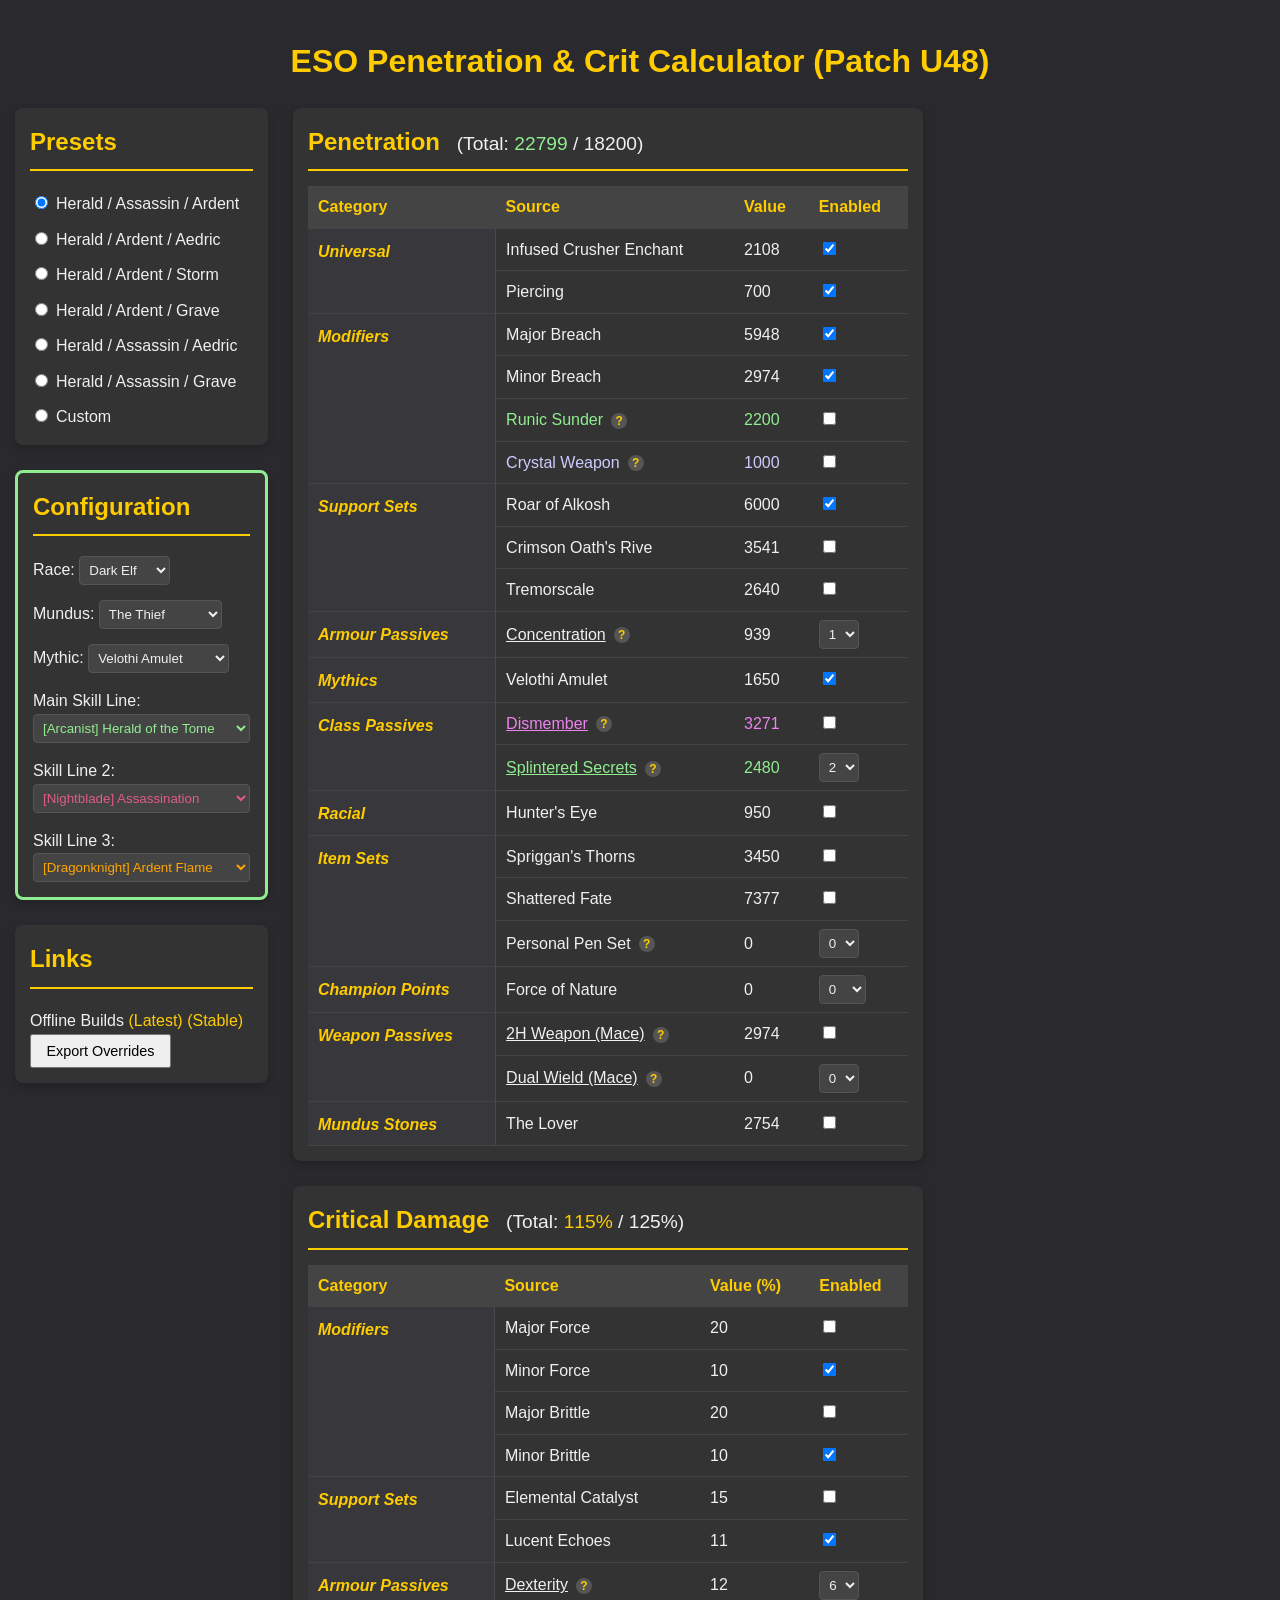
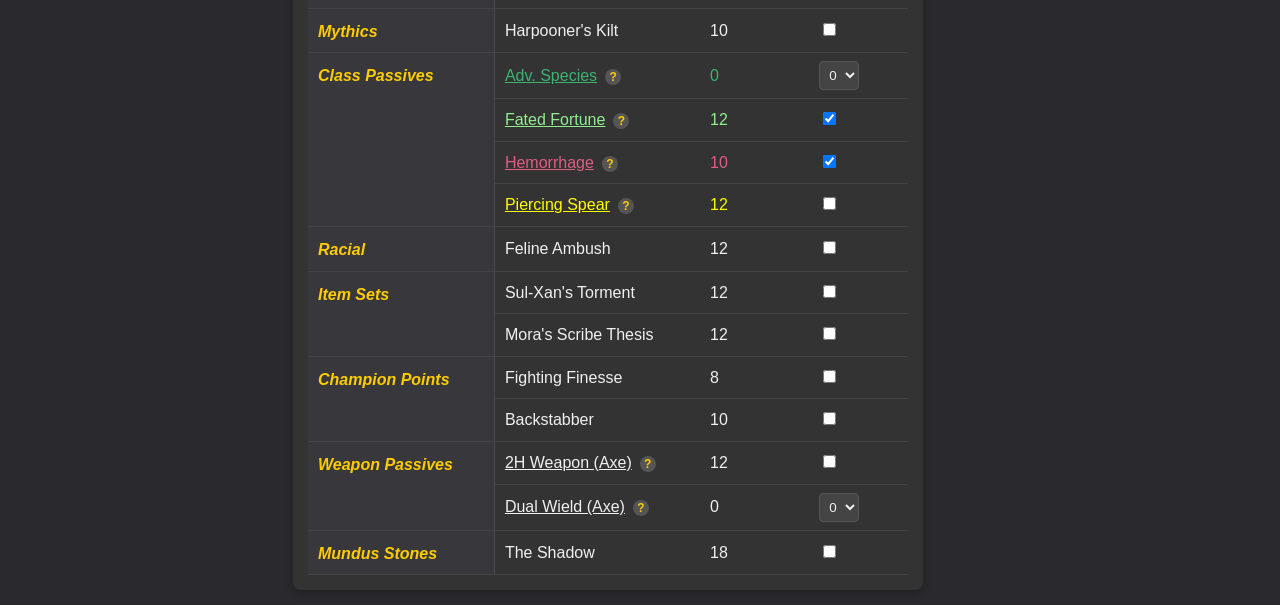
<file: index.html>
<!DOCTYPE html>
<html>
<head>
  <title>ESO Pen & Crit Damage Calculator</title>
  <link rel="stylesheet" href="style.css">
  <style>
    .header-container {
      display: flex;
      align-items: center;
    }

    #export-button {
      padding: 0.5em 1em;
      font-size: 0.9em;
      cursor: pointer;
      align-items: right;
    }
  </style>
</head>
<body>
  <div class="header-container">
    <h1>ESO Penetration & Crit Calculator <span id="patch-version"></span></h1>
  </div>

    <div class="main-content-wrapper">
    <div class="left-panel">
      <div class="presets-section">
        <h2>Presets</h2>
        <div id="presets-container">
          <!-- JS will populate this -->
        </div>
      </div>
      <div class="configuration-section" id="configuration-section">
        <h2>Configuration</h2>
        <div class="config-item">
          <label for="raceSelect">Race:</label>
          <select id="raceSelect">
            <option value="">None</option>
          </select>
        </div>
        <div class="config-item">
          <label for="mundusSelect">Mundus:</label>
          <select id="mundusSelect">
            <option value="">None</option>
          </select>
        </div>
        <div class="config-item">
          <label for="mythicSelect">Mythic:</label>
          <select id="mythicSelect">
            <option value="">None</option>
          </select>
        </div>
        <div class="config-item">
          <label for="mainSkillLineSelect">Main Skill Line:</label>
          <select id="mainSkillLineSelect">
            <option value="">None</option>
          </select>
        </div>
        <div class="config-item">
          <label for="skillLine2Select">Skill Line 2:</label>
          <select id="skillLine2Select">
            <option value="">None</option>
          </select>
        </div>
        <div class="config-item">
          <label for="skillLine3Select">Skill Line 3:</label>
          <select id="skillLine3Select">
            <option value="">None</option>
          </select>
        </div>
      </div>
      <div class="links-section">
        <h2>Links</h2>
        <div class="link-item">
          Offline Builds <a href="https://github.com/cbanker721/ESOCalculator/archive/refs/heads/mainline.zip" target="_blank">(Latest)</a>
          <a href="https://github.com/cbanker721/ESOCalculator/releases">(Stable)</a>
        </div>
        <button id="export-button" title="Copy a shareable link with your current selections to the clipboard.">Export Overrides</button>
      </div>
    </div>

    <div class="container">
      <div class="calculator-section">
        <div class="calculator-header">
          <h2>Penetration <span class="total-display">(Total: <span id="pen-total">0</span> / 18200)</span></h2>
        </div>
        <table id="penetration-table">
          <thead>
            <tr>
              <th>Category</th>
              <th>Source</th>
              <th>Value</th>
              <th>Enabled</th>
            </tr>
          </thead>
          <tbody id="penetration-tbody">
            <!-- JS will populate this -->
          </tbody>
        </table>
      </div>
  
      <div class="calculator-section">
        <div class="calculator-header">
          <h2>Critical Damage <span class="total-display">(Total: <span id="crit-total">0%</span> / 125%)</span></h2>
        </div>
        <table id="crit-damage-table">
          <thead>
            <tr>
              <th>Category</th>
              <th>Source</th>
              <th>Value (%)</th>
              <th>Enabled</th>
            </tr>
          </thead>
          <tbody id="crit-damage-tbody">
            <!-- JS will populate this -->
          </tbody>
        </table>
      </div>
    </div>
  </div>
  <script src="enums/enums.js"></script>
  <script src="enums/skills.js"></script>
  <script src="enums/sets.js"></script>
  <script src="data/gear.js"></script>
  <script src="data/skills.js"></script>
  <script src="data/race.js"></script>
  <script src="data/class.js"></script>
  <script src="data/modifiers.js"></script>
  <script src="data/mundus.js"></script>
  <script src="data/sets.js"></script>
  <script src="data/cp.js"></script>
  <script src="data/data.js"></script>
  <script src="model/preset.js"></script>
  <script src="util/serialization.js"></script>
  <script src="interface/calculator/override.js"></script>
  <script src="interface/calculator/data.js"></script>
  <script src="interface/calculator/calculator.js"></script>
</body>
</html>
</file>
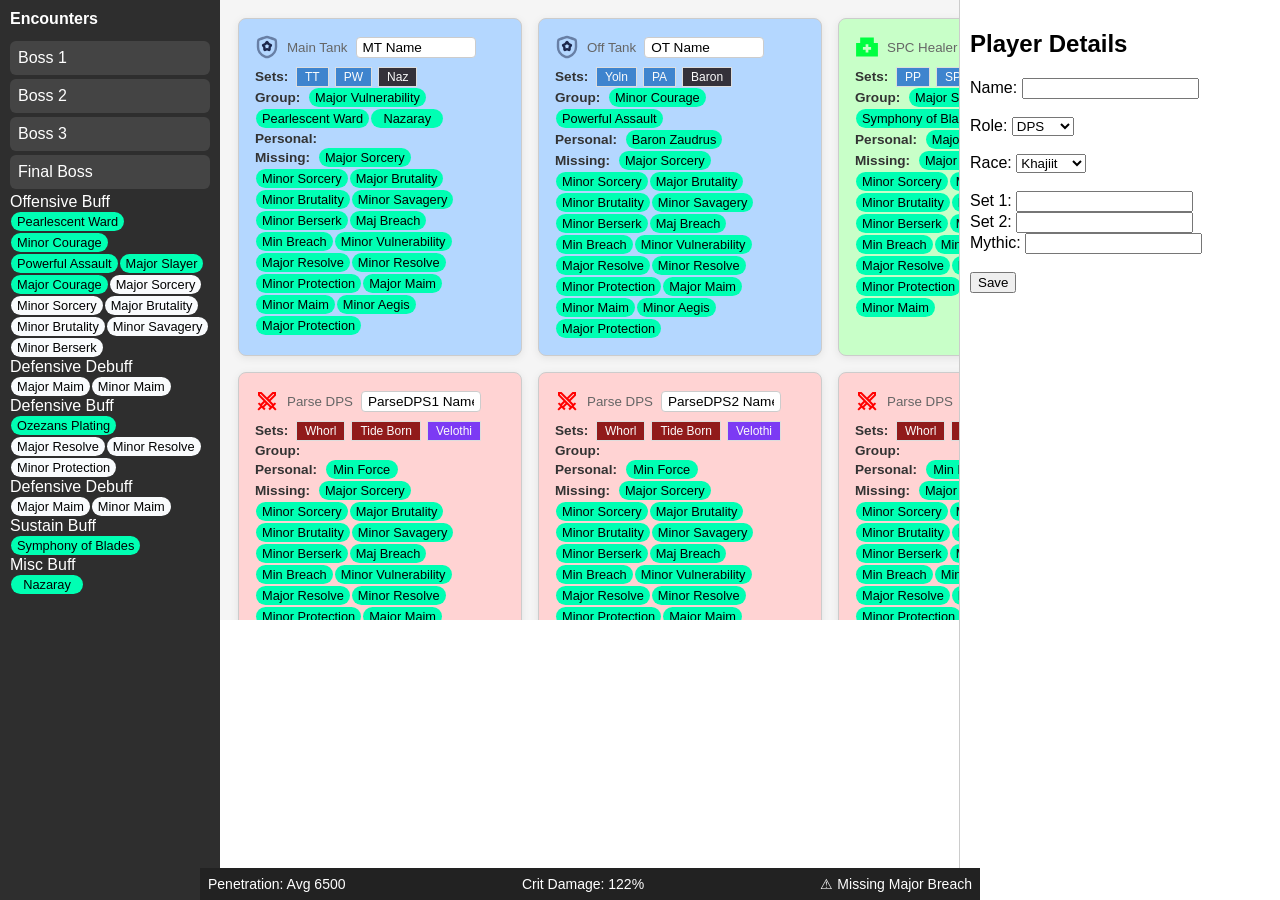
<file: roster-planner.html>
<!DOCTYPE html>
<html lang="en">
<head>
  <meta charset="UTF-8">
  <title>ESO Raid Planner</title>
  <style>
    
  </style>
</head>
<body>
  <!-- Left: encounter list -->
  <div class="left-panel">

    <!-- Encounters -->
    <div class="encounters-panel">
      <h2>Encounters</h2>
      <div class="encounter">Boss 1</div>
      <div class="encounter">Boss 2</div>
      <div class="encounter">Boss 3</div>
      <div class="encounter">Final Boss</div>
    </div>
    
    <!-- Modifiers -->
    <div class="modifier-panel" id="modifier-panel">
    </div>
  </div>


  <!-- Middle: roster grid -->
  <div class="roster" id="roster-grid">
  </div>



  <!-- Right: player detail panel -->
  <div class="detail-panel">
    <h2>Player Details</h2>
    <label>Name: <input type="text"></label><br><br>
    <label>Role:
      <select>
        <option>DPS</option>
        <option>Tank</option>
        <option>Healer</option>
      </select>
    </label><br><br>
    <label>Race:
      <select>
        <option>Khajiit</option>
        <option>Dark Elf</option>
        <option>High Elf</option>
      </select>
    </label><br><br>
    <label>Set 1: <input type="text"></label><br>
    <label>Set 2: <input type="text"></label><br>
    <label>Mythic: <input type="text"></label><br><br>
    <button>Save</button>
  </div>

  <!-- Bottom: summary bar -->
  <div class="summary">
    <div>Penetration: Avg 6500</div>
    <div>Crit Damage: 122%</div>
    <div>⚠ Missing Major Breach</div>
  </div>

  <link rel="stylesheet" href="style/roster-planner.css">
  <script src="enums/enums.js"></script>
  <script src="enums/skills.js"></script>
  <script src="enums/sets.js"></script>
  <script src="model/role.js"></script>
  <script src="model/player.js"></script>
  <script src="data/modifiers.js"></script>
  <script src="data/sets.js"></script>
  <script src="templates/roles.js"></script>
  <script src="factory/roster-factory.js"></script>
  <script src="manager/build-manager.js"></script>
  <script src="interface/roster.js"></script>
  <script src="interface/roster/data.js"></script>
  <script src="interface/roster/roster-renderer.js"></script>
  <script src="interface/roster/roster-manager.js"></script>
  <script>
     const rosterManager = new RosterManager();
     rosterManager.initialize();
  </script>
</body>
</body>
</html>
</file>
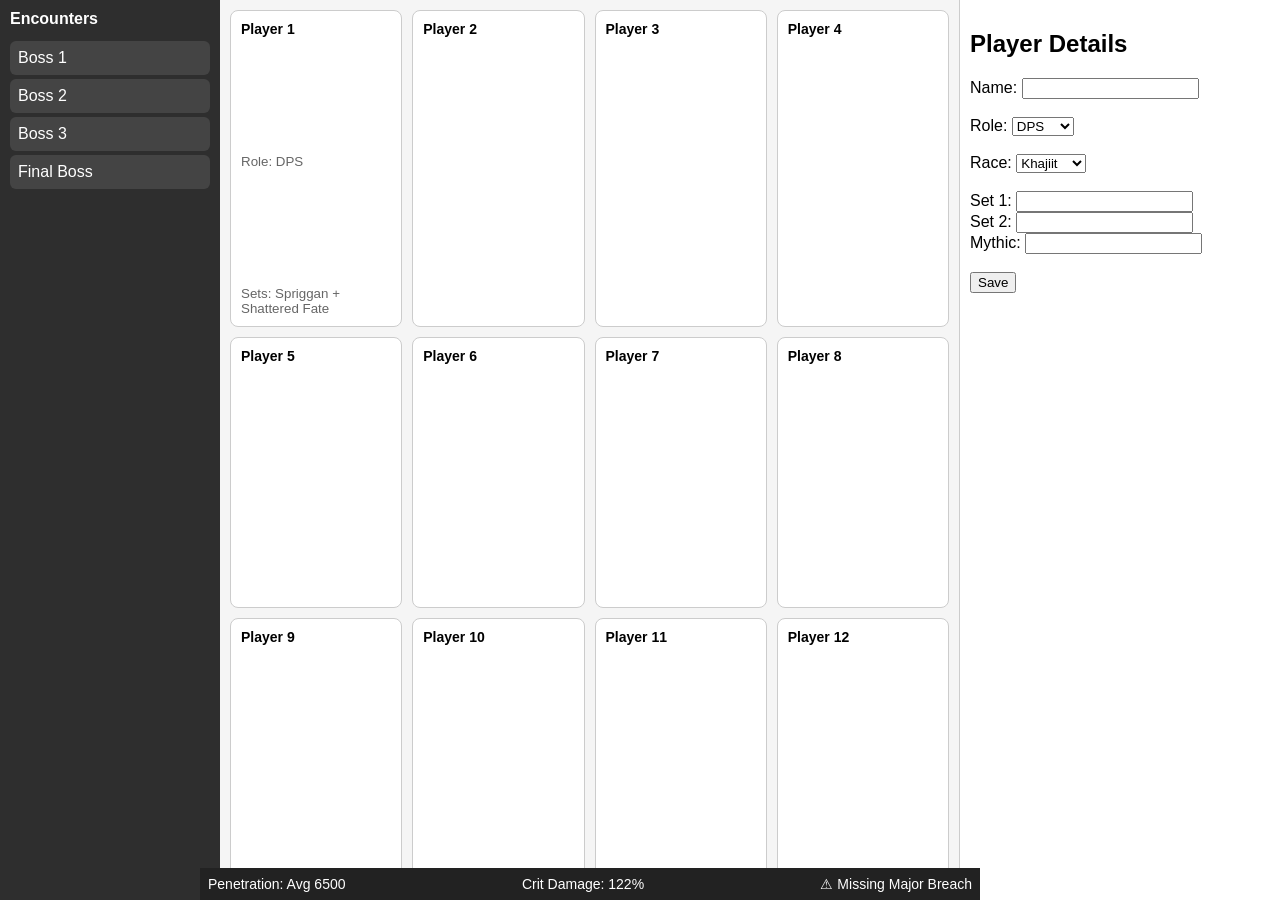
<file: mockups/roster-planner-mockup.html>
<!DOCTYPE html>
<html lang="en">
<head>
  <meta charset="UTF-8">
  <title>ESO Raid Planner</title>
  <style>
    body {
      margin: 0;
      font-family: Arial, sans-serif;
      display: flex;
      height: 100vh;
    }

    /* Left sidebar (encounters) */
    .left-panel {
      width: 200px;
      background: #2e2e2e;
      color: white;
      padding: 10px;
      overflow-y: auto;
    }

    .left-panel h2 {
      font-size: 16px;
      margin-top: 0;
    }

    .encounter {
      padding: 8px;
      background: #444;
      margin: 4px 0;
      border-radius: 6px;
      cursor: pointer;
    }

    .encounter:hover {
      background: #666;
    }

    /* Main roster grid */
    .roster {
      flex: 1;
      display: grid;
      grid-template-columns: repeat(4, 1fr);
      gap: 10px;
      padding: 10px;
      background: #f5f5f5;
    }

    .player-card {
      background: white;
      border: 1px solid #ccc;
      border-radius: 8px;
      padding: 10px;
      display: flex;
      flex-direction: column;
      justify-content: space-between;
      cursor: pointer;
    }

    .player-card h3 {
      margin: 0;
      font-size: 14px;
    }

    .player-card small {
      color: #666;
    }

    /* Right panel (player details) */
    .detail-panel {
      width: 300px;
      background: #fff;
      border-left: 1px solid #ccc;
      padding: 10px;
    }

    /* Summary bar */
    .summary {
      position: fixed;
      bottom: 0;
      left: 200px;
      right: 300px;
      background: #222;
      color: white;
      padding: 8px;
      font-size: 14px;
      display: flex;
      justify-content: space-between;
    }
  </style>
</head>
<body>
  <!-- Left: encounter list -->
  <div class="left-panel">
    <h2>Encounters</h2>
    <div class="encounter">Boss 1</div>
    <div class="encounter">Boss 2</div>
    <div class="encounter">Boss 3</div>
    <div class="encounter">Final Boss</div>
  </div>

  <!-- Middle: roster grid -->
  <div class="roster">
    <!-- Example player slots -->
    <div class="player-card">
      <h3>Player 1</h3>
      <small>Role: DPS</small>
      <small>Sets: Spriggan + Shattered Fate</small>
    </div>
    <div class="player-card"><h3>Player 2</h3></div>
    <div class="player-card"><h3>Player 3</h3></div>
    <div class="player-card"><h3>Player 4</h3></div>
    <div class="player-card"><h3>Player 5</h3></div>
    <div class="player-card"><h3>Player 6</h3></div>
    <div class="player-card"><h3>Player 7</h3></div>
    <div class="player-card"><h3>Player 8</h3></div>
    <div class="player-card"><h3>Player 9</h3></div>
    <div class="player-card"><h3>Player 10</h3></div>
    <div class="player-card"><h3>Player 11</h3></div>
    <div class="player-card"><h3>Player 12</h3></div>
  </div>

  <!-- Right: player detail panel -->
  <div class="detail-panel">
    <h2>Player Details</h2>
    <label>Name: <input type="text"></label><br><br>
    <label>Role:
      <select>
        <option>DPS</option>
        <option>Tank</option>
        <option>Healer</option>
      </select>
    </label><br><br>
    <label>Race:
      <select>
        <option>Khajiit</option>
        <option>Dark Elf</option>
        <option>High Elf</option>
      </select>
    </label><br><br>
    <label>Set 1: <input type="text"></label><br>
    <label>Set 2: <input type="text"></label><br>
    <label>Mythic: <input type="text"></label><br><br>
    <button>Save</button>
  </div>

  <!-- Bottom: summary bar -->
  <div class="summary">
    <div>Penetration: Avg 6500</div>
    <div>Crit Damage: 122%</div>
    <div>⚠ Missing Major Breach</div>
  </div>
</body>
</html>
</file>
<file: style.css>
body {
    font-family: sans-serif;
    background-color: #2a2a2e;
    color: #f0f0f0;
    margin: 0;
    padding: 15px;
    line-height: 1.6;
    /* Center the main content on the page */
    display: flex;
    flex-direction: column;
    align-items: center;
}

h1 {
    text-align: center;
    color: #ffcc00;
    margin-bottom: 20px;
}

.main-content-wrapper {
    display: flex;
    align-items: flex-start;
    gap: 25px;
}

.left-panel {
    display: flex;
    flex-direction: column;
    flex: 0 0 240px; /* A bit wider for longer preset names */
}

.presets-section {
    background-color: #333;
    padding: 15px;
    border-radius: 8px;
    box-shadow: 0 4px 8px rgba(0,0,0,0.2);
    margin-bottom: 25px;
}

.presets-section h2 {
    margin-top: 0;
    color: #ffcc00;
    border-bottom: 2px solid #ffcc00;
    padding-bottom: 8px;
}

.preset-item {
    display: block;
    margin-top: 10px;
}

.preset-item label {
    margin-left: 5px;
    cursor: pointer;
}

.configuration-section {
    background-color: #333;
    padding: 15px;
    border-radius: 8px;
    box-shadow: 0 4px 8px rgba(0,0,0,0.2);
    border: 3px solid #444; /* Default border color */
    transition: border-color 0.3s ease; /* Smooth transition for color change */
}

.configuration-section h2 {
    margin-top: 0;
    color: #ffcc00;
    border-bottom: 2px solid #ffcc00;
    padding-bottom: 8px;
}

.config-item {
    margin-top: 15px;
}

.links-section {
    background-color: #333;
    padding: 15px;
    border-radius: 8px;
    box-shadow: 0 4px 8px rgba(0,0,0,0.2);
    margin-top: 25px;
}

.links-section h2 {
    margin-top: 0;
    color: #ffcc00;
    border-bottom: 2px solid #ffcc00;
    padding-bottom: 8px;
}

.link-item {
    margin-top: 10px;
}

.link-item a {
    color: #ffcc00;
    text-decoration: none;
}

.link-item a:hover {
    text-decoration: underline;
}

.container {
    display: flex;
    gap: 25px;
    flex-wrap: wrap;
    flex: 1; /* Allow this container to take up remaining space */
}

.calculator-section {
    background-color: #333;
    padding: 15px;
    border-radius: 8px;
    box-shadow: 0 4px 8px rgba(0,0,0,0.2);
    flex: 1;
    min-width: 450px; /* Adjusted for wider content */
    max-width: 600px; /* Adjusted for wider content */
}

.calculator-header {
    border-bottom: 2px solid #ffcc00;
    padding-bottom: 8px;
    margin-bottom: 15px;
}

.calculator-section h2 {
    color: #ffcc00;
    margin-top: 0;
    margin-bottom: 0;
}

table {
    width: 100%;
    border-collapse: collapse;
}

th, td {
    padding: 8px 10px;
    text-align: left;
    border-bottom: 1px solid #444;
    white-space: nowrap; /* Prevent content from wrapping to a new line */
}

thead th {
    background-color: #444;
    color: #ffcc00;
}

.total-display {
    font-weight: normal;
    color: #f0f0f0;
    font-size: 0.8em;
    margin-left: 10px;
}

.category-cell {
    background-color: #38383c;
    color: #ffcc00;
    font-weight: bold;
    font-style: italic;
    vertical-align: top;
    padding-top: 10px;
    border-right: 1px solid #4a4a4e;
}

.tooltip-container {
    position: relative;
    display: inline-block;
    vertical-align: middle;
    margin-left: 8px;
    cursor: help;
    background-color: #555;
    color: #ffcc00;
    border-radius: 50%;
    width: 16px;
    height: 16px;
    text-align: center;
    line-height: 16px;
    font-size: 12px;
    font-weight: bold;
    font-style: normal;
}

.tooltip-container .tooltip-text {
    visibility: hidden;
    width: 220px;
    background-color: #111;
    color: #fff;
    text-align: center;
    border-radius: 6px;
    padding: 8px;
    position: absolute;
    z-index: 1;
    bottom: 125%;
    left: 50%;
    margin-left: -110px;
    opacity: 0;
    transition: opacity 0.3s;
    font-weight: normal;
    line-height: 1.4;
    white-space: pre-wrap; /* Allow newlines in tooltip */
}

.tooltip-container:hover .tooltip-text {
    visibility: visible;
    opacity: 1;
}

select {
    background-color: #444;
    color: #f0f0f0;
    border: 1px solid #555;
    border-radius: 4px;
    padding: 5px;
}
</file>
<file: style/roster-planner.css>
body {
      margin: 0;
      font-family: Arial, sans-serif;
      display: flex;
      height: 100vh;
}

/* Left sidebar (encounters) */
.left-panel {
    width: 200px;
    background: #2e2e2e;
    color: white;
    padding: 10px;
    overflow-y: auto;
}

.left-panel h2 {
    font-size: 16px;
    margin-top: 0;
}

.encounter {
    padding: 8px;
    background: #444;
    margin: 4px 0;
    border-radius: 6px;
    cursor: pointer;
}

.encounter:hover {
    background: #666;
}

/* Main roster grid */
.roster {
    flex: 1;
    display: grid;
    grid-template-columns: repeat(4, 300px);
    overflow-y: auto; /* Allows scrolling if content exceeds height */
    height: 600px; /* Fixed height */
    padding: 10px;
    background: #f5f5f5;
}

.player-card {
    border: 1px solid #ccc;
    border-radius: 8px;
    display: block;
    flex-direction: column;
    justify-content: space-between;
    cursor: pointer;
    box-shadow: 0 2px 8px rgba(0,0,0,0.08);
    padding: 16px;
    margin: 8px;
    background: var(--role-color, #f9fbfd); /* Use CSS variable for dynamic background */
    transition: background 0.2s;
}

.player-card h3 {
    margin: 0;
    font-size: 14px;
}

.player-card small {
    color: #666;
}

/* Right panel (player details) */
.detail-panel {
    width: 300px;
    background: #fff;
    border-left: 1px solid #ccc;
    padding: 10px;
}

/* Summary bar */
.summary {
    position: fixed;
    bottom: 0;
    left: 200px;
    right: 300px;
    background: #222;
    color: white;
    padding: 8px;
    font-size: 14px;
    display: flex;
    justify-content: space-between;
}

.player-card-header {
    display: flex;
    align-items: center;
    margin-bottom: 8px;
}

.role-icon {
    display: inline-block;
    margin-right: 8px;
    vertical-align: middle;
    width: 24px;
    height: 24px;
}

.player-card-header small {
    margin-bottom: 0;
    /* Remove margin-left from JS, control spacing here */
}

.player-card-name-row {
    margin-bottom: 8px;
}

.player-name-input {
    font-size: 0.85em;
    padding: 2px 6px;
    border-radius: 4px;
    border: 1px solid #ccc;
    margin-left: 8px;
    width: 120px;
    box-sizing: border-box;
}

.player-card h3 {
    margin: 0;
}

.player-card small {
    display: block;
    margin-bottom: 0px;
    color: #666;
}

.set-badge {
    display: inline-block;
    background: var(--set-type-color, #f9fbfd); /* Use CSS variable for dynamic background */
    color: #fbfbfb;
    padding: 2px 8px;
    margin-right: 6px;
    font-size: 0.75em;
    border: 1px solid #ddd;
}

.set-badge.none {
    background: #eee;
    color: #aaa;
    border: 1px dashed #ccc;
}

.modifier-badge {
  display: inline-block;
  padding: 2px 6px;
  background: #00ffb3;
  border-radius: 10px;
  font-size: 0.8rem;
  margin: 1px;
  color: rgb(0, 0, 0);
  min-width: 60px;
  text-align: center;
  transition: all 0.2s ease;
  position: relative;
}

.modifier-badge:hover::after {
  content: attr(data-fullname);
  position: absolute;
  bottom: 100%;
  left: 50%;
  transform: translateX(-50%);
  color: #000000;
  padding: 4px 8px;
  border-radius: 4px;
  font-size: 0.75rem;
  white-space: nowrap;
  pointer-events: none;
  opacity: 0;
  transition: opacity 0.2s ease;
}

.modifier-badge:hover::after {
  opacity: 1;
}

.unfulfilled-modifier {
    background-color: #f9fbfd;
}

.fulfilled-modifier {
    background-color: #00ffb3;
}

.sets-list {
    display: inline;
}

.sets-label,
.modifiers-label {
    font-size: 0.85em; /* Match .player-name-input font size */
    font-weight: bold;
    color: #333;
    margin-right: 4px;
}
</file>
